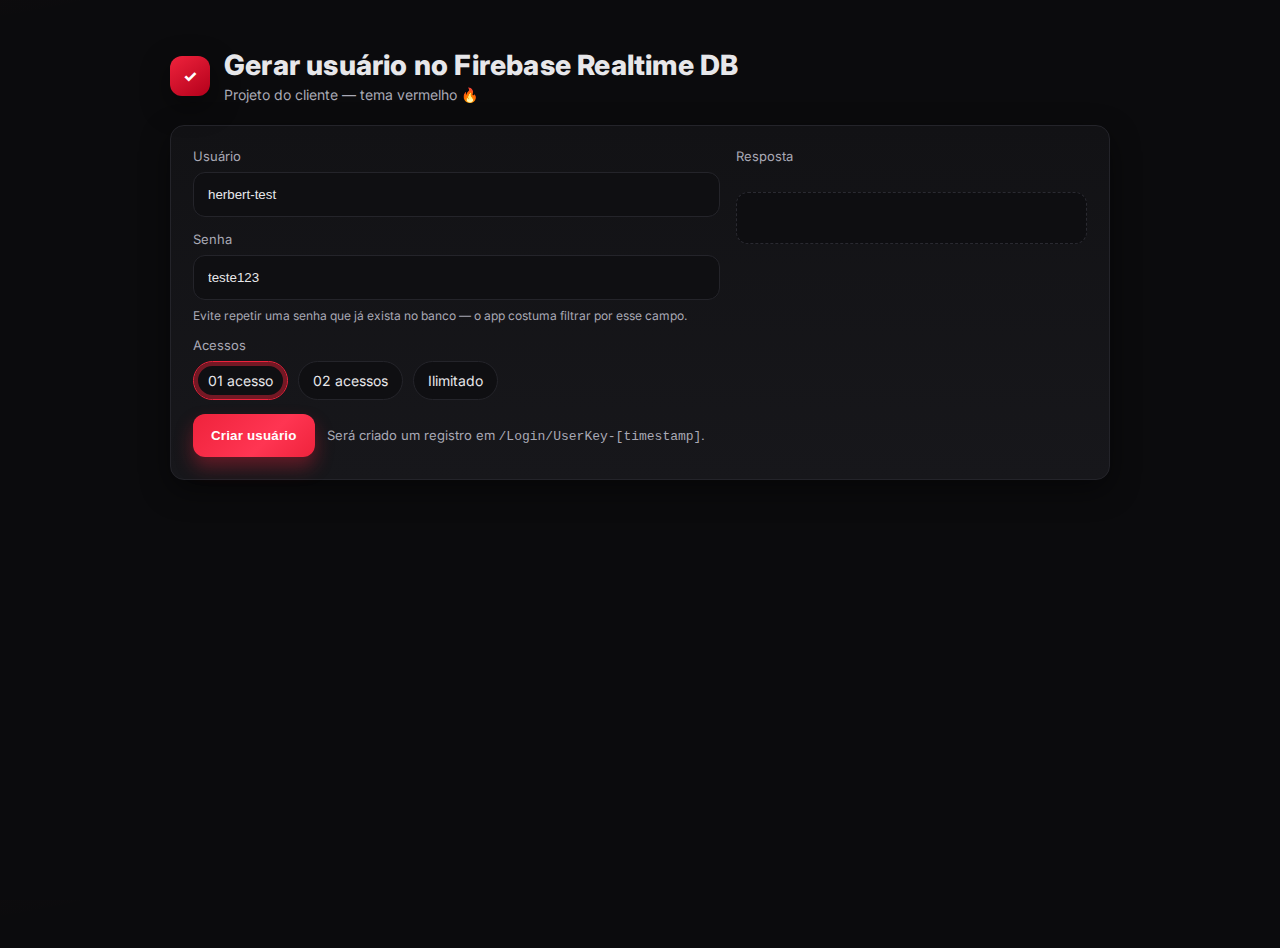
<file: index.html>
<!DOCTYPE html>
<html lang="pt-br">
    <head>
        <meta charset="utf-8" />
        <meta name="viewport" content="width=device-width, initial-scale=1" />
        <title>Gerar usuário — Realtime DB</title>
        <link rel="preconnect" href="https://fonts.gstatic.com" crossorigin />
        <link
            href="https://fonts.googleapis.com/css2?family=Inter:wght@400;600;700&display=swap"
            rel="stylesheet"
        />
        <style>
            :root {
                --bg: #0b0b0d;
                --card: #121215;
                --card-2: #17171b;
                --stroke: #24242a;
                --text: #e7e7ea;
                --muted: #a9a9b5;
                --primary: #ef233c; /* vermelho principal */
                --primary-2: #b3001b; /* vermelho escuro */
                --ring: rgba(239, 35, 60, 0.45);
                --ok: #22c55e;
                --warn: #f59e0b;
                --err: #ef4444;
                --radius: 14px;
                --shadow: 0 10px 30px rgba(0, 0, 0, 0.45);
            }
            * {
                box-sizing: border-box;
            }
            html,
            body {
                height: 100%;
            }
            body {
                margin: 0;
                font-family: Inter, system-ui, -apple-system, Segoe UI, Roboto,
                    Arial, sans-serif;
                color: var(--text);
                background: radial-gradient(
                        1200px 600px at 80% -40%,
                        rgba(239, 35, 60, 0.15),
                        transparent 60%
                    ),
                    radial-gradient(
                        900px 500px at -10% -30%,
                        rgba(239, 35, 60, 0.1),
                        transparent 60%
                    ),
                    var(--bg);
            }
            .wrap {
                max-width: 980px;
                margin: 48px auto;
                padding: 0 20px 56px;
            }
            header {
                display: flex;
                align-items: center;
                gap: 14px;
                margin-bottom: 22px;
            }
            .badge {
                display: inline-grid;
                place-items: center;
                width: 40px;
                height: 40px;
                border-radius: 12px;
                background: linear-gradient(
                    145deg,
                    var(--primary),
                    var(--primary-2)
                );
                color: #fff;
                font-weight: 800;
                box-shadow: var(--shadow);
            }
            h1 {
                font-size: clamp(22px, 2.5vw, 28px);
                margin: 0 0 4px;
                font-weight: 800;
                letter-spacing: 0.2px;
            }
            .sub {
                color: var(--muted);
                font-size: 14px;
            }

            .card {
                background: linear-gradient(180deg, var(--card), var(--card-2));
                border: 1px solid var(--stroke);
                border-radius: var(--radius);
                box-shadow: var(--shadow);
                padding: 22px;
            }
            .grid {
                display: grid;
                gap: 16px;
                grid-template-columns: 1fr;
            }
            @media (min-width: 760px) {
                .grid {
                    grid-template-columns: 1.2fr 0.8fr;
                }
            }

            .field {
                display: flex;
                flex-direction: column;
                gap: 8px;
            }
            label {
                font-size: 13px;
                color: var(--muted);
            }
            input[type='text'],
            input[type='password'] {
                width: 100%;
                background: #0f0f12;
                border: 1px solid var(--stroke);
                color: var(--text);
                border-radius: 12px;
                padding: 14px 14px;
                outline: none;
                transition: 0.2s border, 0.2s box-shadow, 0.2s transform;
            }
            input:focus {
                border-color: var(--primary);
                box-shadow: 0 0 0 4px var(--ring);
                transform: translateY(-1px);
            }

            .pill-group {
                display: flex;
                flex-wrap: wrap;
                gap: 10px;
            }
            .pill {
                position: relative;
                border: 1px solid var(--stroke);
                color: var(--text);
                background: #0f0f12;
                padding: 10px 14px;
                border-radius: 999px;
                cursor: pointer;
                user-select: none;
                font-size: 14px;
                transition: border 0.2s, transform 0.2s;
            }
            .pill:hover {
                transform: translateY(-1px);
            }
            .pill input {
                position: absolute;
                inset: 0;
                opacity: 0;
                cursor: pointer;
            }
            .pill.active {
                border-color: var(--primary);
                box-shadow: 0 0 0 4px var(--ring) inset;
            }

            .actions {
                display: flex;
                align-items: center;
                gap: 12px;
                flex-wrap: wrap;
            }
            button.primary {
                border: 0;
                cursor: pointer;
                color: #fff;
                font-weight: 700;
                padding: 14px 18px;
                border-radius: 12px;
                letter-spacing: 0.2px;
                background: linear-gradient(
                    135deg,
                    var(--primary),
                    #ff3552 60%,
                    var(--primary)
                );
                box-shadow: 0 10px 18px rgba(239, 35, 60, 0.35);
                transition: transform 0.15s ease, box-shadow 0.2s ease,
                    filter 0.2s ease;
            }
            button.primary:hover {
                transform: translateY(-1px);
                filter: saturate(1.05);
            }
            button.primary:active {
                transform: translateY(0) scale(0.99);
            }
            button[disabled] {
                opacity: 0.6;
                cursor: not-allowed;
                filter: grayscale(0.2);
            }

            .muted {
                color: var(--muted);
                font-size: 13px;
            }
            .note {
                font-size: 12px;
                color: var(--muted);
            }

            .out {
                background: #0e0e11;
                border: 1px dashed #2a2a31;
                border-radius: 12px;
                padding: 14px;
                white-space: pre-wrap;
                min-height: 52px;
                font-family: ui-monospace, SFMono-Regular, Menlo, Consolas,
                    monospace;
            }

            .toast {
                position: fixed;
                right: 18px;
                bottom: 18px;
                z-index: 9999;
                background: #121216;
                color: #fff;
                border: 1px solid var(--stroke);
                border-left: 6px solid var(--primary);
                padding: 14px 16px;
                border-radius: 12px;
                box-shadow: var(--shadow);
                opacity: 0;
                transform: translateY(10px);
                transition: 0.25s;
            }
            .toast.show {
                opacity: 1;
                transform: translateY(0);
            }
            .key-copy {
                display: inline-flex;
                gap: 8px;
                align-items: center;
            }
            .key-chip {
                background: #19191f;
                border: 1px solid var(--stroke);
                padding: 6px 10px;
                border-radius: 10px;
                font-family: ui-monospace, SFMono-Regular, Menlo, Consolas,
                    monospace;
                font-size: 12px;
            }
            .copy-btn {
                border: 1px solid var(--stroke);
                background: transparent;
                color: var(--text);
                padding: 6px 10px;
                border-radius: 10px;
                cursor: pointer;
                font-size: 12px;
            }
        </style>
    </head>
    <body>
        <div class="wrap">
            <header>
                <div class="badge">✓</div>
                <div>
                    <h1>Gerar usuário no Firebase Realtime DB</h1>
                    <div class="sub">Projeto do cliente — tema vermelho 🔥</div>
                </div>
            </header>

            <div class="card">
                <div class="grid">
                    <section
                        style="display: flex; flex-direction: column; gap: 14px"
                    >
                        <div class="field">
                            <label for="usuario">Usuário</label>
                            <input
                                id="usuario"
                                type="text"
                                placeholder="ex: seuusuario"
                                value="herbert-test"
                            />
                        </div>
                        <div class="field">
                            <label for="senha">Senha</label>
                            <input
                                id="senha"
                                type="text"
                                placeholder="ex: senha123"
                                value="teste123"
                            />
                            <div class="note">
                                Evite repetir uma senha que já exista no banco —
                                o app costuma filtrar por esse campo.
                            </div>
                        </div>

                        <div class="field">
                            <label>Acessos</label>
                            <div class="pill-group" id="acessos">
                                <label class="pill active"
                                    ><input
                                        type="radio"
                                        name="acc"
                                        value="1"
                                        checked
                                    />01 acesso</label
                                >
                                <label class="pill"
                                    ><input
                                        type="radio"
                                        name="acc"
                                        value="2"
                                    />02 acessos</label
                                >
                                <label class="pill"
                                    ><input
                                        type="radio"
                                        name="acc"
                                        value="Ilimitado"
                                    />Ilimitado</label
                                >
                            </div>
                        </div>

                        <div class="actions">
                            <button class="primary" id="go">
                                <span id="btnText">Criar usuário</span>
                            </button>
                            <span class="muted"
                                >Será criado um registro em
                                <code>/Login/UserKey-[timestamp]</code>.</span
                            >
                        </div>
                    </section>

                    <section
                        style="display: flex; flex-direction: column; gap: 12px"
                    >
                        <label>Resposta</label>
                        <pre class="out" id="out"></pre>
                        <div class="key-copy" id="keyBox" style="display: none">
                            <span class="key-chip" id="keyChip"></span>
                            <button class="copy-btn" id="copyKey">
                                Copiar key
                            </button>
                        </div>
                    </section>
                </div>
            </div>
        </div>

        <div class="toast" id="toast"></div>

        <script>
            // <<< troque aqui se migrar de projeto >>>
            const BASE = 'https://combo-b7d6a-default-rtdb.firebaseio.com';

            // UI helpers
            const $ = (q) => document.querySelector(q);
            const out = $('#out'),
                btn = $('#go'),
                btnText = $('#btnText'),
                toast = $('#toast');
            const keyBox = $('#keyBox'),
                keyChip = $('#keyChip'),
                copyKeyBtn = $('#copyKey');

            // Estilo ativo nos pills de "Acessos"
            document.querySelectorAll('#acessos .pill input').forEach((i) => {
                i.addEventListener('change', () => {
                    document
                        .querySelectorAll('#acessos .pill')
                        .forEach((p) => p.classList.remove('active'));
                    i.parentElement.classList.add('active');
                });
            });

            function showToast(msg, type = 'ok') {
                toast.textContent = msg;
                toast.style.borderLeftColor =
                    type === 'ok'
                        ? 'var(--ok)'
                        : type === 'warn'
                        ? 'var(--warn)'
                        : 'var(--err)';
                toast.classList.add('show');
                setTimeout(() => toast.classList.remove('show'), 3000);
            }

            function nowBR() {
                const d = new Date();
                const fmt = new Intl.DateTimeFormat('pt-BR', {
                    timeZone: 'America/Sao_Paulo',
                    hour12: false,
                    year: 'numeric',
                    month: '2-digit',
                    day: '2-digit',
                    hour: '2-digit',
                    minute: '2-digit',
                    second: '2-digit',
                });
                const parts = Object.fromEntries(
                    fmt.formatToParts(d).map((p) => [p.type, p.value])
                );
                // 25/08/2025, 11:56:55
                return `${parts.day}/${parts.month}/${parts.year}, ${parts.hour}:${parts.minute}:${parts.second}`;
            }

            async function senhaJaExiste(senha) {
                // consulta por índice de "Senha"
                const q = `${BASE}/Login.json?orderBy=%22Senha%22&equalTo=%22${encodeURIComponent(
                    senha
                )}%22`;
                const res = await fetch(q, { cache: 'no-store' });
                if (!res.ok) return false;
                const data = await res.json();
                return data && Object.keys(data).length > 0;
            }

            function setLoading(v) {
                btn.disabled = v;
                btnText.textContent = v ? 'Gerando...' : 'Criar usuário';
            }

            copyKeyBtn.addEventListener('click', async () => {
                try {
                    await navigator.clipboard.writeText(keyChip.textContent);
                    showToast('Key copiada!', 'ok');
                } catch {
                    showToast('Não consegui copiar :(', 'err');
                }
            });

            $('#go').addEventListener('click', async () => {
                const usuario = $('#usuario').value.trim();
                const senha = $('#senha').value.trim();
                const acessos = document.querySelector(
                    'input[name="acc"]:checked'
                ).value;

                out.textContent = '';
                keyBox.style.display = 'none';

                if (!usuario || !senha) {
                    showToast('Informe usuário e senha.', 'warn');
                    return;
                }

                try {
                    setLoading(true);

                    if (await senhaJaExiste(senha)) {
                        showToast(
                            `Já existe um registro com a senha "${senha}".`,
                            'warn'
                        );
                        setLoading(false);
                        return;
                    }

                    const ts = Date.now();
                    const key = `UserKey-${ts}`;

                    const payload = {
                        Acessos: String(acessos),
                        Cargo: 'USER',
                        Data: nowBR(),
                        Distribuidor: 'ADM',
                        Key: key,
                        Saldo: '5',
                        Senha: senha,
                        Status: 'Ativo',
                        Timer: String(ts), // importante para o app
                        UID: '',
                        UID2: '',
                        Usuario: usuario,
                    };

                    const url = `${BASE}/Login/${key}.json`;
                    const res = await fetch(url, {
                        method: 'PUT',
                        headers: {
                            'Content-Type': 'application/json',
                            'Cache-Control': 'no-cache',
                        },
                        body: JSON.stringify(payload),
                    });

                    if (!res.ok) {
                        const txt = await res.text();
                        throw new Error(`HTTP ${res.status} — ${txt}`);
                    }

                    const json = await res.json();
                    out.textContent = JSON.stringify(
                        { key, payload: json },
                        null,
                        2
                    );

                    keyChip.textContent = key;
                    keyBox.style.display = 'inline-flex';
                    showToast('Usuário criado com sucesso!', 'ok');
                } catch (err) {
                    out.textContent =
                        '❌ Erro: ' + (err?.message || String(err));
                    showToast('Erro ao criar usuário.', 'err');
                } finally {
                    setLoading(false);
                }
            });
        </script>
    </body>
</html>
</file>
